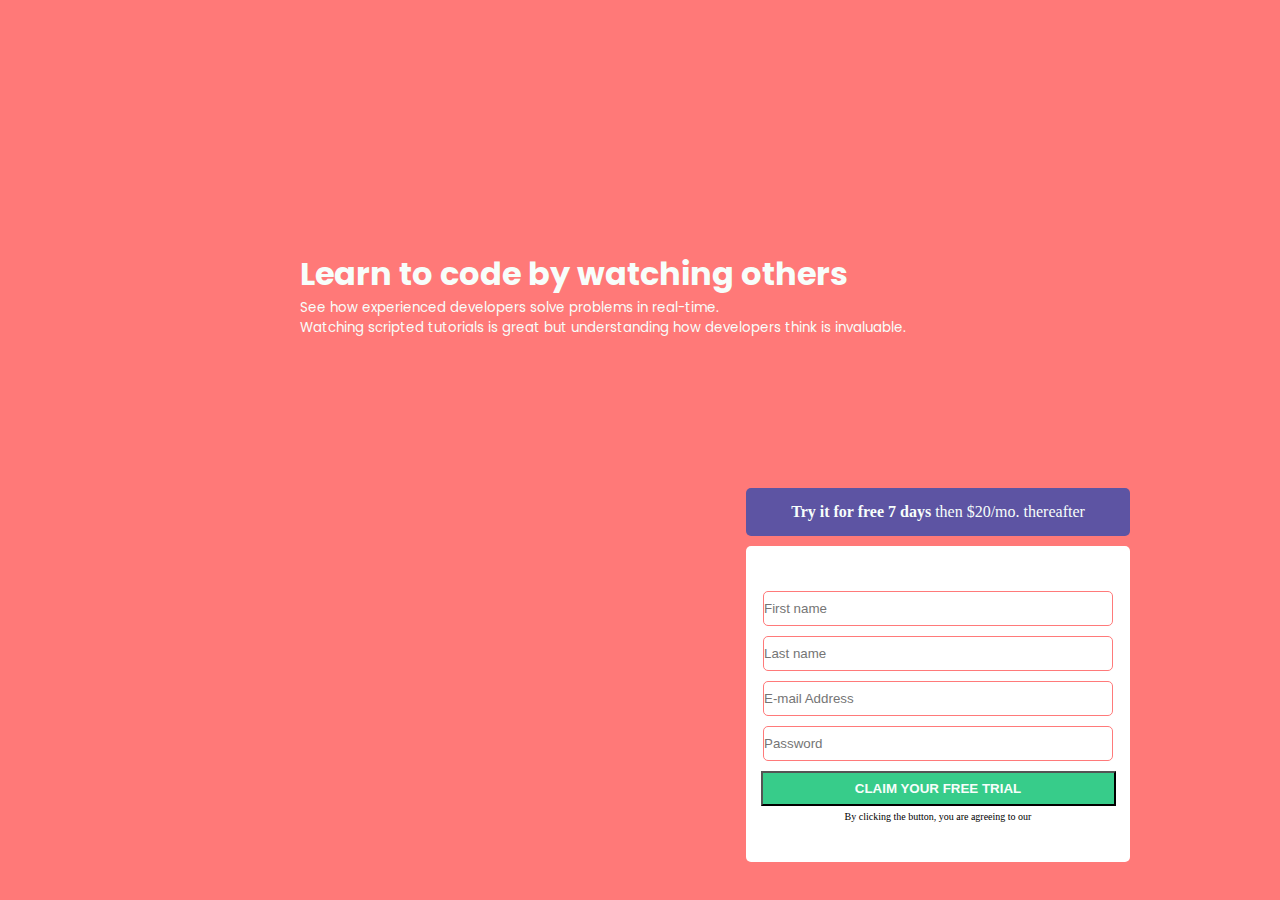
<file: index.html>
<link href="https://fonts.googleapis.com/css2?family=Baloo+Da+2&family=Big+Shoulders+Display:wght@300&family=Grape+Nuts&family=Montserrat:wght@300&family=Poppins:wght@300&family=Roboto+Flex:opsz,wght@8..144,300&display=swap" rel="stylesheet">
<link href="https://drive.google.com/file/d/13gp_op0HFyg7s_6riqYTT7fG65aEyj3E/view?usp=sharing" rel="stylesheet">
<!DOCTYPE html>
<html lang="en">
<head>
    <meta charset="UTF-8">
    <meta http-equiv="X-UA-Compatible" content="IE=edge">
    <meta name="viewport" content="width=device-width, initial-scale=1.0">
    <title>Reg Form</title>
    <link rel="stylesheet" href="style.css">
</head>
<body class="row">
    <aside class="mid">
    <h1>Learn to code by watching others</h1>
    <p>See how experienced developers solve problems in real-time. <br> Watching scripted tutorials is great but understanding how developers think is invaluable.</p>
    </aside>
    <main>
        <div class="grid1 in-col"><p><b>Try it for free 7 days</b> then $20/mo. thereafter</p></div>
        <div class="grid2">
            <label for="fname"></label>
            <input type="text" name="fname" placeholder="First name" required />
       
            <label for="lname"></label>
            <input type="text" name="lname" placeholder="Last name" required />
        
            <label for="email"></label>
          <input type="text" name="email" placeholder="E-mail Address" required >
        
          <label for="password"></label>
          <input type="text" name="password" placeholder="Password" required >
       
          <button type="submit" class="in-col"><b>CLAIM YOUR FREE TRIAL</b></button>
          <p class="s-text">By clicking the button, you are agreeing to our <span class="TaC"><b>Terms and Services</b></span></p>
        </div>
    </main>
</body>
</html>
</file>
<file: style.css>
*{
    margin: 0;
    padding: 0;  
  }

  @media screen and (max-width:1440px) {
    .mid{
        flex-direction: column;
    }
  }

  @media screen and( max-width:375px) {
    .row{
        flex-wrap: column;
    }
  }

  body{
    background-image: url("https://i.im.ge/2022/06/17/r4mad9.png");
    background-color: rgb(255,121,120);
}

.row{
    width: 100%;
}
  

  main{
    display: grid;
    grid-template-areas: 
    "a"
    "b"
    ;
    gap: 10px;
    width: 30%;
    height: 30%;
    margin: auto;
    float: right;
    display: grid;
    margin-top: 150px;
    margin-right: 150px;
    
}

.mid{
    color: rgb(247,254,251);
    font-family: 'Poppins', sans-serif;
    float: left;
    margin-top: 250px;
    margin-left: 300px;
}

.mid h1{
    font-size:xx-large;
}
.mid p{
    font-size: smaller;
}


main div{
    padding: 5px;
    text-align: center;
    border-radius: 5px;
   
}


input{
    width: 350px;
    height: 35px;
    margin: 5px;
    border-radius: 5px;
}

button{
    background-color: rgb(55,204,138);
    width: 355px;
    height: 35px;
    margin: 5px;

}

button:hover{
    background: transparent;
    opacity: 0.6;
    cursor: pointer;
    color: blue;
}

.grid1{
    background-color:rgb(93,84,163);
    grid-area: a;
    padding-top: 15px;
    padding-bottom: 15px;
}

.grid2{
    background-color: rgb(255, 255, 255);
    grid-area: b;
    padding-top: 40px;
    padding-bottom: 40px;
}

.TaC{
    color: rgba(197, 10, 10, 0.668);
}

.in-col{
    color: rgb(247,254,251)
}

.s-text{
    font-size:x-small;
}

input:required:invalid{
    outline:none;
    border: none;
    border: 1px solid hsl(0, 100%, 74%);
    background-image: url("https://i.im.ge/2022/06/17/r4Yuu4.png");
    background-repeat: no-repeat;
    background-position: right;
    background-origin: content-box;
}

input:invalid+span{
    display: inline;
    color: hsl(0, 100%, 74%);
    float: 14px;
}

input:invalid{
    outline: none;
    border: none;
    border: 1px solid hsl(154, 59% 31%);
}

span{
    display: none;
}
</file>
